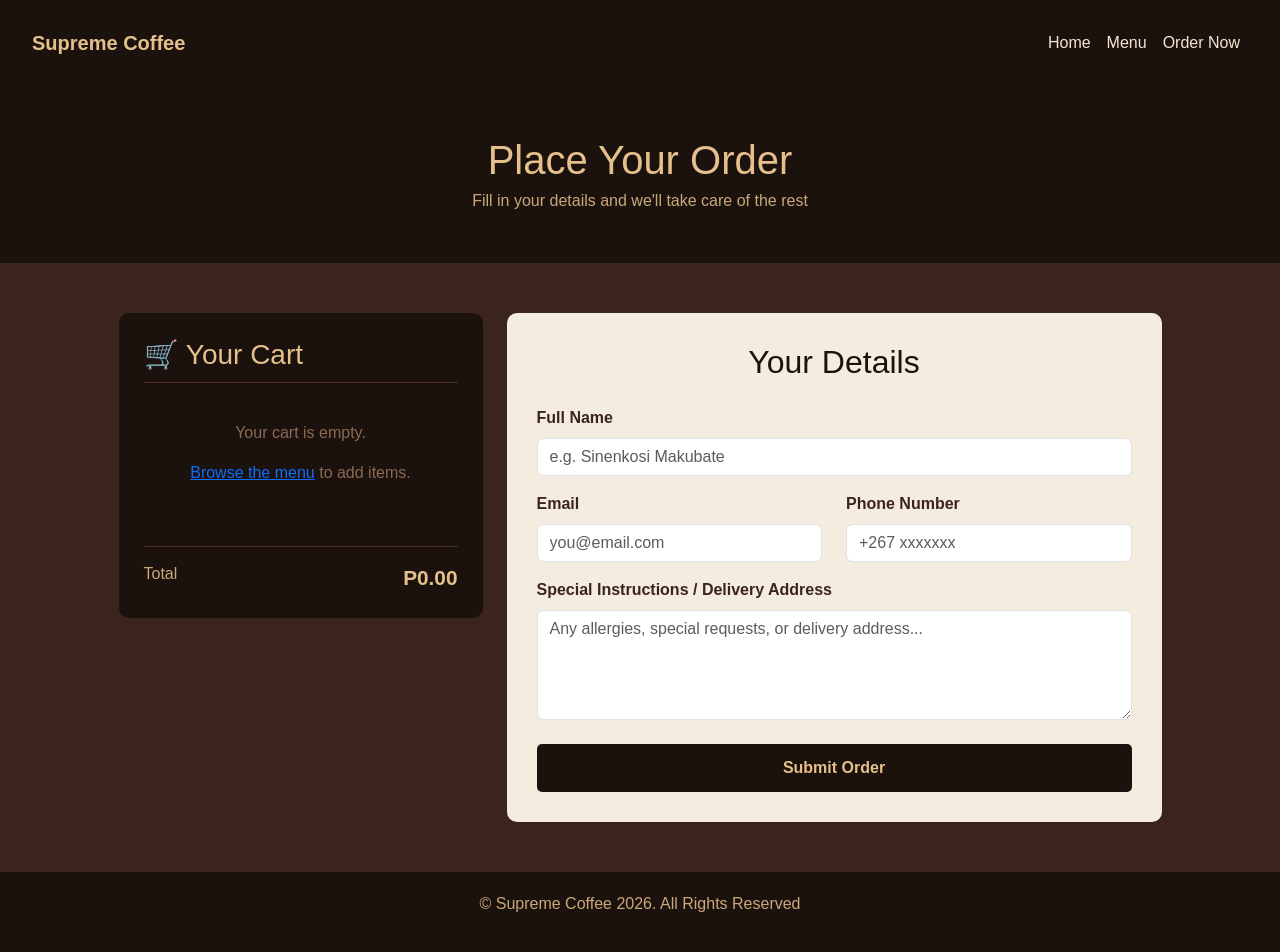
<file: contact.html>
<!DOCTYPE html>
<html lang="en">
<head>
  <meta charset="UTF-8">
  <meta name="viewport" content="width=device-width, initial-scale=1.0">
  <title>Supreme Coffee - Order</title>
  <link href="https://cdn.jsdelivr.net/npm/bootstrap@5.3.3/dist/css/bootstrap.min.css" rel="stylesheet">
  <link rel="stylesheet" href="style.css">
</head>
<body>

<header>
  <nav class="navbar navbar-expand-lg navbar-dark">
    <div class="container-fluid">
      <a class="navbar-brand" href="index.html">Supreme Coffee</a>
      <button class="navbar-toggler" type="button" data-bs-toggle="collapse" data-bs-target="#navbarNav">
        <span class="navbar-toggler-icon"></span>
      </button>
      <div class="collapse navbar-collapse" id="navbarNav">
        <ul class="navbar-nav ms-auto">
          <li class="nav-item"><a class="nav-link" href="index.html">Home</a></li>
          <li class="nav-item"><a class="nav-link" href="menu.html">Menu</a></li>
          <li class="nav-item cart-link"><a class="nav-link" href="contact.html">Order Now <span id="cart-badge"></span></a></li>
        </ul>
      </div>
    </div>
  </nav>
</header>

<div class="page-banner">
  <h1>Place Your Order</h1>
  <p>Fill in your details and we'll take care of the rest</p>
</div>

<div class="container" style="padding: 50px 0;">
  <div class="row g-4 justify-content-center">

    <!-- cart -->
    <div class="col-lg-4">
      <div class="cart-panel">
        <h3>🛒 Your Cart</h3>
        <div id="cart-items"></div>
        <div class="cart-total-row">
          <span class="cart-total-label">Total</span>
          <span class="cart-total-amount" id="cart-total">P0.00</span>
        </div>
      </div>
    </div>

    <!-- order form -->
    <div class="col-lg-7">
      <div class="order-form-wrap">
        <h2>Your Details</h2>

        <!-- plain form submit to Formspree, then redirect to order-submitted.html -->
        <form id="orderForm" action="https://formspree.io/f/mbdwzlar" method="POST">
          <input type="hidden" name="_next" value="order-submitted.html">
          <input type="hidden" name="_subject" value="New Order from Supreme Coffee Website">
          <input type="hidden" name="order_summary" id="hidden-order">

          <div class="mb-3">
            <label class="form-label">Full Name</label>
            <input type="text" name="name" class="form-control" placeholder="e.g. Sinenkosi Makubate" required>
          </div>
          <div class="row">
            <div class="col-md-6 mb-3">
              <label class="form-label">Email</label>
              <input type="email" name="email" class="form-control" placeholder="you@email.com" required>
            </div>
            <div class="col-md-6 mb-3">
              <label class="form-label">Phone Number</label>
              <input type="tel" name="phone" class="form-control" placeholder="+267 xxxxxxx" required>
            </div>
          </div>
          <div class="mb-4">
            <label class="form-label">Special Instructions / Delivery Address</label>
            <textarea name="instructions" class="form-control" rows="4" placeholder="Any allergies, special requests, or delivery address..."></textarea>
          </div>

          <button type="submit" id="submitBtn" class="submit-btn">Submit Order</button>
        </form>
      </div>
    </div>

  </div>
</div>

<footer>
  <p>&copy; Supreme Coffee 2026. All Rights Reserved</p>
</footer>

<script src="https://cdn.jsdelivr.net/npm/bootstrap@5.3.3/dist/js/bootstrap.bundle.min.js"></script>
<script src="script.js"></script>
<script>
    // shows what's in the cart and the total price
    function renderCart() {
        const container = document.getElementById('cart-items');
        container.innerHTML = '';

        if (cart.length === 0) {
            container.innerHTML = '<div class="empty-cart-msg"><p>Your cart is empty.</p><p><a href="menu.html">Browse the menu</a> to add items.</p></div>';
            document.getElementById('cart-total').textContent = 'P0.00';
            document.getElementById('hidden-order').value = '';
            return;
        }

        // count how many of each item are in the cart
        const counts = {};
        cart.forEach(function(item) {
            if (counts[item.name]) {
                counts[item.name].qty = counts[item.name].qty + 1;
            } else {
                counts[item.name] = { price: item.price, qty: 1 };
            }
        });

        let total = 0;
        let summaryText = '';

        Object.keys(counts).forEach(function(name) {
            const qty = counts[name].qty;
            const price = counts[name].price;
            const lineTotal = price * qty;
            total = total + lineTotal;
            summaryText = summaryText + name + ' x' + qty + ' - P' + lineTotal.toFixed(2) + '\n';

            container.innerHTML = container.innerHTML +
                '<div class="cart-item">' +
                    '<div class="cart-item-name">' + name + ' x' + qty + '</div>' +
                    '<div>' +
                        '<span class="cart-item-price">P' + lineTotal.toFixed(2) + '</span> ' +
                        '<button class="qty-btn" onclick="removeOne(\'' + name + '\')">-</button>' +
                    '</div>' +
                '</div>';
        });

        document.getElementById('cart-total').textContent = 'P' + total.toFixed(2);
        document.getElementById('hidden-order').value = summaryText;
    }

    // removes just one copy of an item from the cart
    function removeOne(name) {
        for (let i = 0; i < cart.length; i++) {
            if (cart[i].name === name) {
                cart.splice(i, 1);
                break;
            }
        }
        saveCart();
        renderCart();
        updateCartBadge();
    }

    renderCart();

    // stop the form from submitting if the cart is empty
    document.getElementById('orderForm').addEventListener('submit', function(e) {
        if (cart.length === 0) {
            e.preventDefault();
            alert('Your cart is empty! Add items from the menu first.');
            return;
        }
        // once the order goes through, clear the cart
        localStorage.removeItem('cart');
    });
</script>
</body>
</html>
</file>
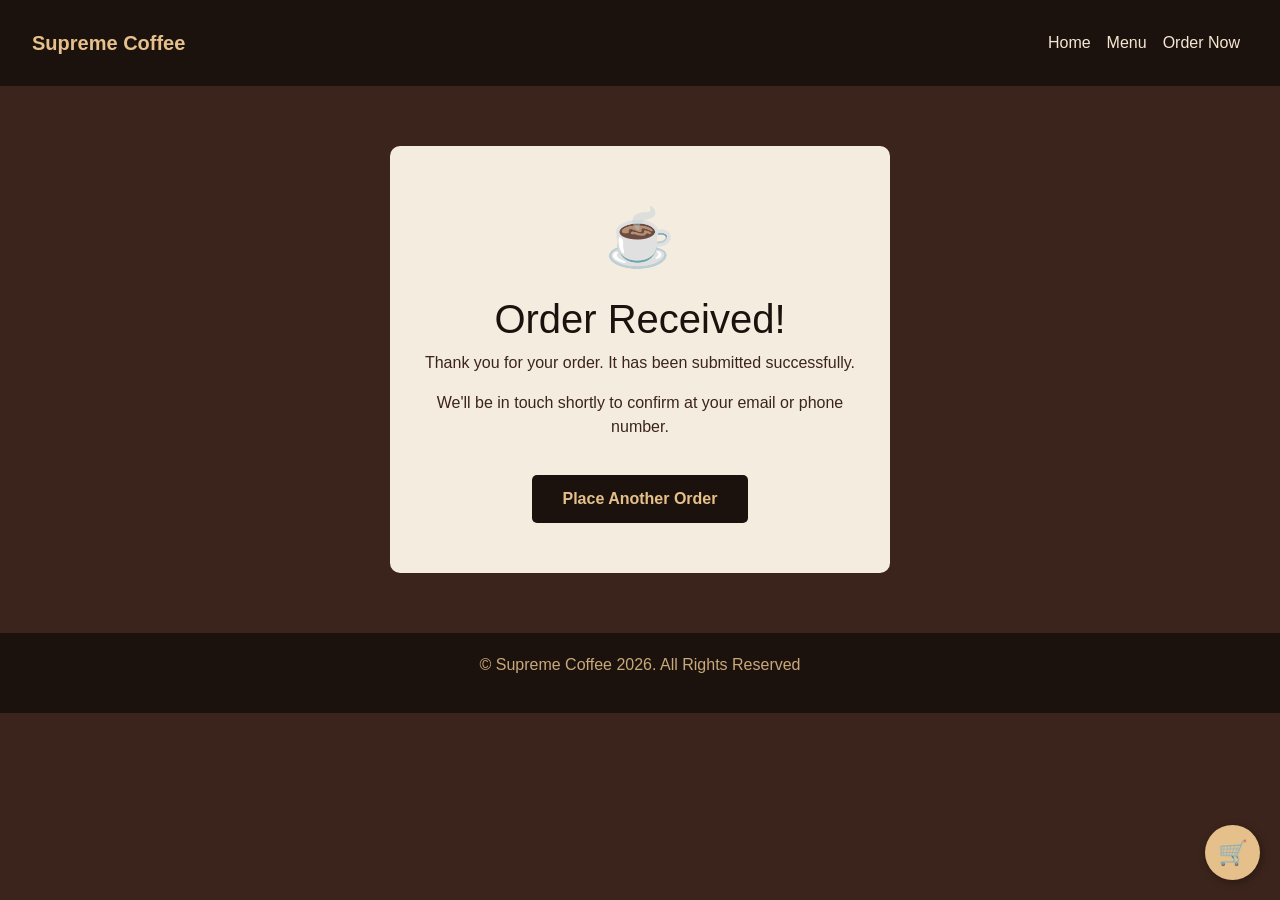
<file: order-submitted.html>
<!DOCTYPE html>
<html lang="en">
<head>
  <meta charset="UTF-8">
  <meta name="viewport" content="width=device-width, initial-scale=1.0">
  <title>Order Submitted - Supreme Coffee</title>
  <link href="https://cdn.jsdelivr.net/npm/bootstrap@5.3.3/dist/css/bootstrap.min.css" rel="stylesheet">
  <link rel="stylesheet" href="style.css">
</head>
<body>

<header>
  <nav class="navbar navbar-expand-lg navbar-dark">
    <div class="container-fluid">
      <a class="navbar-brand" href="index.html">Supreme Coffee</a>
      <button class="navbar-toggler" type="button" data-bs-toggle="collapse" data-bs-target="#navbarNav">
        <span class="navbar-toggler-icon"></span>
      </button>
      <div class="collapse navbar-collapse" id="navbarNav">
        <ul class="navbar-nav ms-auto">
          <li class="nav-item"><a class="nav-link" href="index.html">Home</a></li>
          <li class="nav-item"><a class="nav-link" href="menu.html">Menu</a></li>
          <li class="nav-item cart-link"><a class="nav-link" href="contact.html">Order Now <span id="cart-badge"></span></a></li>
        </ul>
      </div>
    </div>
  </nav>
</header>

<div class="confirm-box">
  <span class="confirm-icon">☕</span>
  <h1>Order Received!</h1>
  <p>Thank you for your order. It has been submitted successfully.</p>
  <p>We'll be in touch shortly to confirm at your email or phone number.</p>
  <a href="contact.html" class="confirm-btn">Place Another Order</a>
</div>

<a href="contact.html" id="floating-cart">
    🛒
    <span class="cart-count" id="floating-count">0</span>
</a>

<footer>
  <p>&copy; Supreme Coffee 2026. All Rights Reserved</p>
</footer>

<script src="https://cdn.jsdelivr.net/npm/bootstrap@5.3.3/dist/js/bootstrap.bundle.min.js"></script>
<script src="script.js"></script>
</body>
</html>
</file>
<file: style.css>
/* Supreme Coffee - main stylesheet */

body {
    margin: 0;
    font-family: Arial, Helvetica, sans-serif;
    background-color: #3b241b;
    color: #f5e6d3;
}

/* header / nav */
header {
    background-color: #1c120d;
    padding: 15px 20px;
}

header h1 {
    color: #e5c08b;
    margin: 0;
}

.navbar-brand {
    color: #e5c08b !important;
    font-weight: bold;
}

.nav-link {
    color: #f5e6d3 !important;
}

.nav-link:hover {
    color: #e5c08b !important;
}

/* cart badge that shows how many items are in the cart */
.cart-link {
    position: relative;
}

#cart-badge {
    background-color: #d9534f;
    color: white;
    font-size: 0.7rem;
    padding: 2px 6px;
    border-radius: 50%;
    margin-left: 5px;
    display: none;
}

/* floating cart button in bottom right corner */
#floating-cart {
    position: fixed;
    bottom: 20px;
    right: 20px;
    background-color: #e5c08b;
    color: #1c120d;
    width: 55px;
    height: 55px;
    border-radius: 50%;
    display: flex;
    align-items: center;
    justify-content: center;
    font-size: 1.5rem;
    text-decoration: none;
    box-shadow: 2px 2px 8px rgba(0,0,0,0.3);
}

#floating-cart:hover {
    background-color: #d4ad77;
}

#floating-cart .cart-count {
    position: absolute;
    top: -5px;
    right: -5px;
    background-color: #d9534f;
    color: white;
    font-size: 0.75rem;
    width: 20px;
    height: 20px;
    border-radius: 50%;
    display: none;
    align-items: center;
    justify-content: center;
}

/* hero section on the home page */
.hero {
    background-color: #1c120d;
    padding: 80px 20px;
    text-align: center;
}

.hero img {
    max-width: 100%;
    border-radius: 10px;
    margin-bottom: 25px;
}

.hero h2 {
    color: #e5c08b;
    font-size: 2.3rem;
    margin-bottom: 15px;
}

.hero p {
    font-size: 1.1rem;
    color: #f0dfc4;
    margin-bottom: 25px;
}

/* feature cards on home page */
.features-section {
    background-color: #2b1b14;
    padding: 60px 20px;
    text-align: center;
}

.features-section h2 {
    color: #e5c08b;
    margin-bottom: 40px;
}

.feature-card {
    background-color: #4a2e22;
    border-radius: 10px;
    padding: 30px 20px;
    text-align: center;
    height: 100%;
}

.feature-icon {
    font-size: 2rem;
    display: block;
    margin-bottom: 10px;
}

/* CTA section */
.cta-section {
    background-color: #3b241b;
    padding: 60px 20px;
    text-align: center;
}

.cta-section h2 {
    color: #e5c08b;
}

.cta-section p {
    color: #c9a87a;
    margin-bottom: 25px;
}

/* menu page */
.page-banner {
    background-color: #1c120d;
    padding: 50px 20px;
    text-align: center;
}

.page-banner h1 {
    color: #e5c08b;
    margin-bottom: 5px;
}

.page-banner p {
    color: #c9a87a;
    margin: 0;
}

.controls-bar {
    background-color: #1c120d;
    padding: 15px 20px;
    text-align: center;
}

#searchInput {
    padding: 8px 12px;
    border-radius: 5px;
    border: 1px solid #8a6a52;
    margin-bottom: 10px;
    width: 250px;
    max-width: 90%;
}

.filter-btn {
    padding: 8px 16px;
    margin: 5px;
    border: 1px solid #e5c08b;
    background-color: transparent;
    color: #e5c08b;
    cursor: pointer;
    border-radius: 5px;
}

.filter-btn.active {
    background-color: #e5c08b;
    color: #1c120d;
}

.menu-section {
    padding: 40px 20px;
}

.menu-card {
    background-color: #4a2e22;
    border-radius: 8px;
    margin-bottom: 25px;
    overflow: hidden;
}

.menu-card img {
    width: 100%;
}

.menu-card .card-body {
    padding: 15px;
}

.menu-card .card-title {
    color: #f5e6d3;
}

.menu-card .card-text {
    color: #c9a87a;
    font-size: 0.9rem;
}

.price-tag {
    color: #e5c08b;
    font-weight: bold;
}

.popular-badge {
    background-color: #d9534f;
    color: white;
    font-size: 0.75rem;
    padding: 3px 8px;
    border-radius: 5px;
    margin-left: 8px;
}

.qty-btn {
    width: 28px;
    height: 28px;
    border-radius: 50%;
    border: 1px solid #e5c08b;
    background-color: transparent;
    color: #e5c08b;
    cursor: pointer;
}

.qty-display {
    display: inline-block;
    min-width: 24px;
    text-align: center;
    font-weight: bold;
}

.hidden {
    display: none;
}

#cart-toast {
    display: none;
    background-color: #4a2e22;
    color: #f5e6d3;
    padding: 10px 20px;
    border-radius: 5px;
    text-align: center;
    margin: 0 auto 20px;
    max-width: 300px;
}

/* contact / order page */
.cart-panel {
    background-color: #1c120d;
    border-radius: 10px;
    padding: 25px;
}

.cart-panel h3 {
    color: #e5c08b;
    border-bottom: 1px solid #4a2e22;
    padding-bottom: 10px;
}

.cart-item {
    display: flex;
    justify-content: space-between;
    align-items: center;
    padding: 10px 0;
    border-bottom: 1px solid #2b1b14;
}

.cart-item-name {
    color: #f5e6d3;
}

.cart-item-price {
    color: #e5c08b;
    font-weight: bold;
}

.cart-total-row {
    display: flex;
    justify-content: space-between;
    margin-top: 15px;
    padding-top: 15px;
    border-top: 1px solid #4a2e22;
}

.cart-total-label {
    color: #c9a87a;
}

.cart-total-amount {
    color: #e5c08b;
    font-size: 1.3rem;
    font-weight: bold;
}

.empty-cart-msg {
    text-align: center;
    color: #8a6a52;
    padding: 30px 10px;
}

.order-form-wrap {
    background-color: #f5ece0;
    border-radius: 10px;
    padding: 30px;
}

.order-form-wrap h2 {
    color: #1c120d;
    text-align: center;
    margin-bottom: 25px;
}

.order-form-wrap label {
    color: #3b241b;
    font-weight: bold;
}

.submit-btn {
    background-color: #1c120d;
    color: #e5c08b;
    border: none;
    border-radius: 5px;
    width: 100%;
    padding: 12px;
    font-size: 1rem;
    font-weight: bold;
    cursor: pointer;
}

.submit-btn:hover {
    background-color: #2b1b14;
}

/* order confirmation page */
.confirm-box {
    background-color: #f5ece0;
    border-radius: 10px;
    padding: 50px 30px;
    text-align: center;
    max-width: 500px;
    margin: 60px auto;
}

.confirm-icon {
    font-size: 3.5rem;
    display: block;
    margin-bottom: 15px;
}

.confirm-box h1 {
    color: #1c120d;
}

.confirm-box p {
    color: #3b241b;
}

.confirm-btn {
    display: inline-block;
    margin-top: 20px;
    padding: 12px 30px;
    background-color: #1c120d;
    color: #e5c08b;
    border-radius: 5px;
    text-decoration: none;
    font-weight: bold;
}

.confirm-btn:hover {
    background-color: #2b1b14;
}

footer {
    text-align: center;
    padding: 20px;
    background-color: #1c120d;
    color: #c9a87a;
}

footer a {
    color: #e5c08b;
}
</file>
